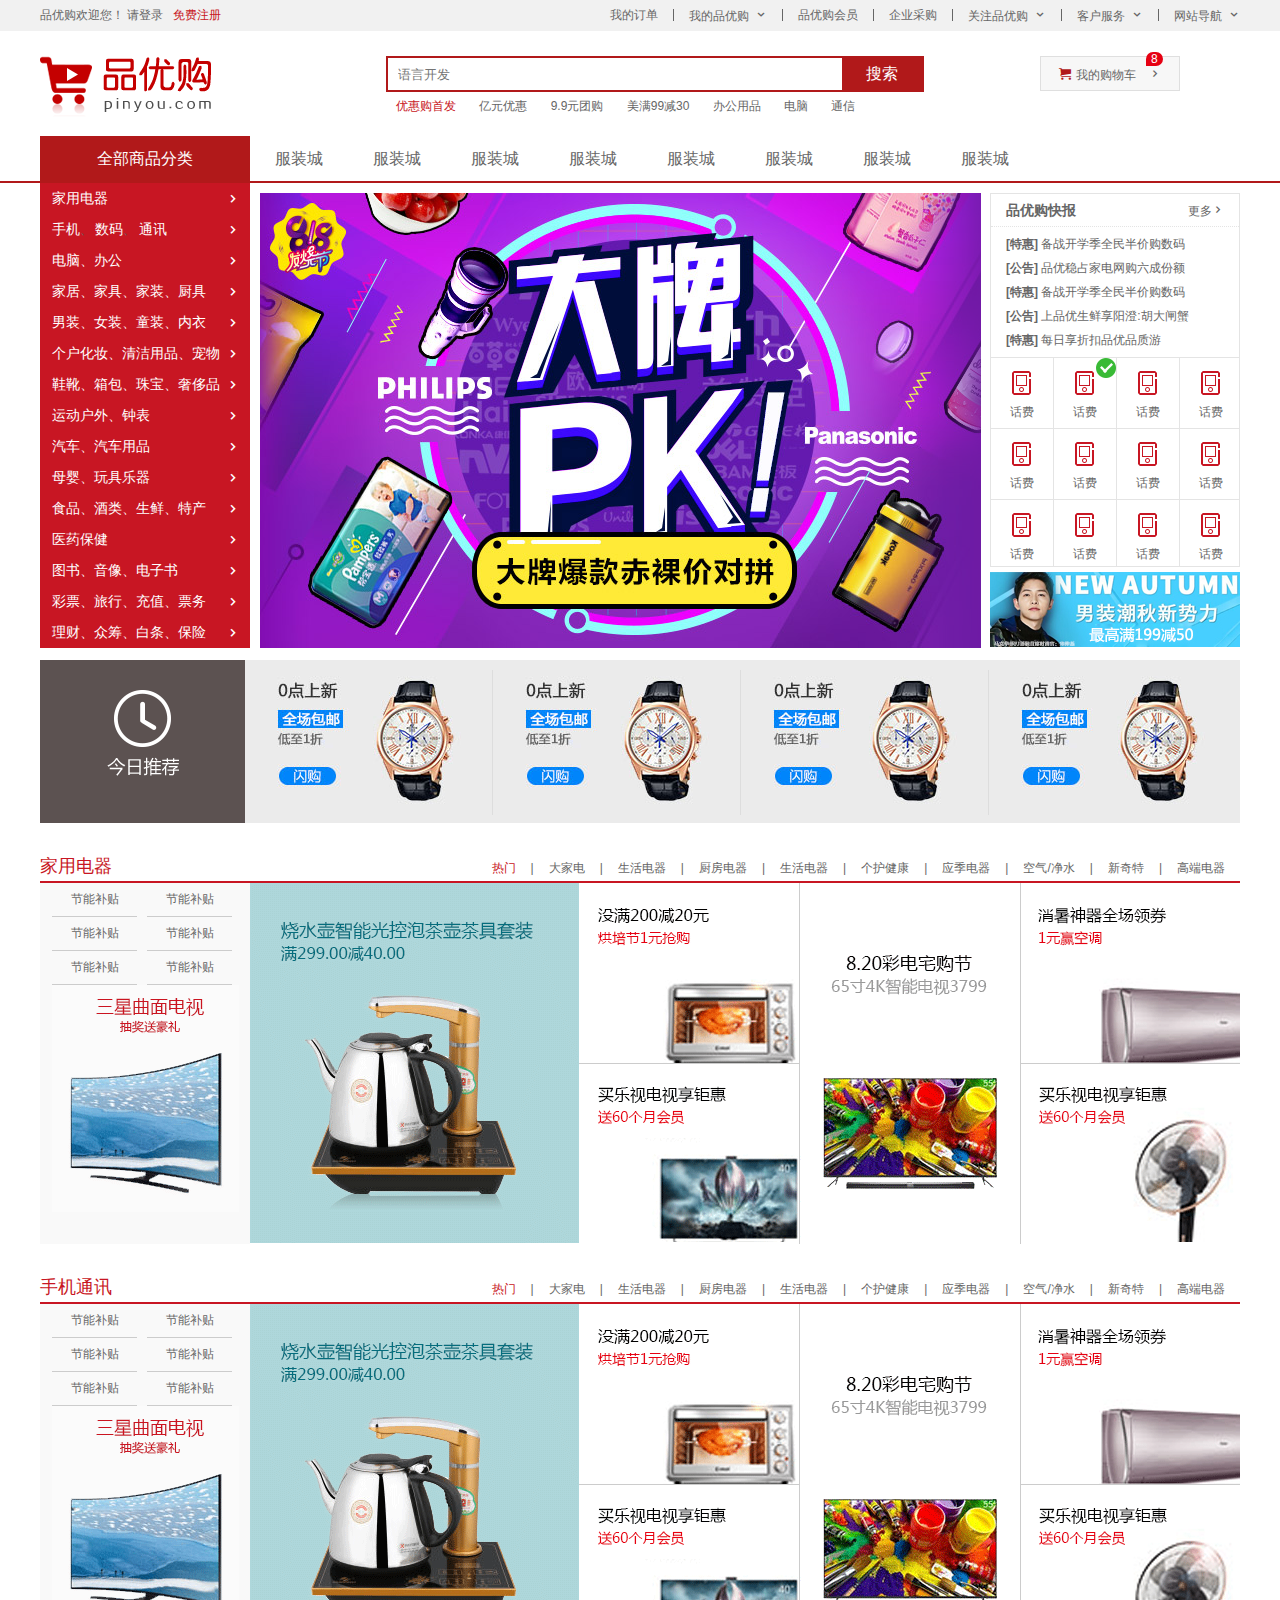
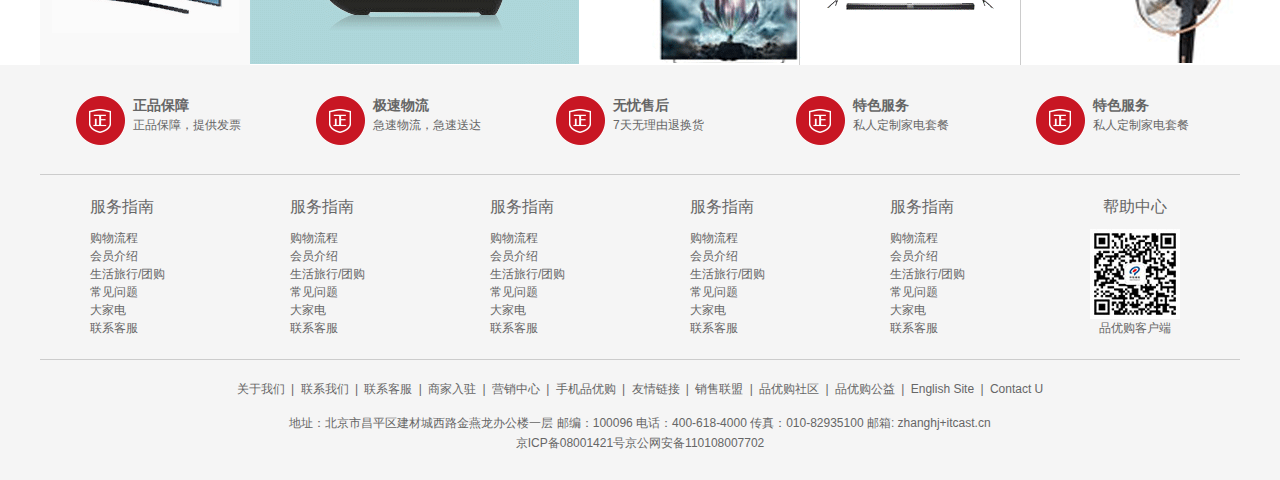
<file: shoping/index.html>
<!DOCTYPE html>
<html lang="en">

<head>
    <meta charset="UTF-8">
    <meta name="viewport" content="width=device-width, initial-scale=1.0">
    <title>品优购商城-综合网购首选-正品低价、品质保证、配送及时、轻松购物！</title>
    <!-- 网站说明 -->
    <meta name="description" content="品优购商城专业的综合网上购物商城,销售家电、
    数码通讯、电脑、家居百货、服装服饰、母婴、图书、食品等数万个品牌优质商品.便捷、诚信的服务，
    为您提供愉悦的网上购物体验!" />
    <!-- 关键字 -->
    <meta name="keywords" content="网上购物,网上商城,手机,笔记本,电脑,NP3,CD, vcD,Dv,相机,数码,配件,手表,存储卡,京东" />

    <link rel=" shortcut icon" href=" favicon.ico" />
    <link rel="stylesheet" href="css/base.css">
    <link rel="stylesheet" href="css/common.css">
    <link rel="stylesheet" href="css/index.css">

</head>

<body>
    <!-- 快捷导航 -->
    <section class="shortcut">
        <div class="w">
            <div class="fl">
                <ul>
                    <li>品优购欢迎您！&nbsp;</li>
                    <li><a href="#">请登录</a> &nbsp;
                        <a href="register.html" class="style_red">免费注册</a></li>
                </ul>
            </div>
            <div class="fr">
                <ul>
                    <li>我的订单</li>
                    <li></li>
                    <li class="arrow-icon">我的品优购</li>
                    <li></li>
                    <li>品优购会员</li>
                    <li></li>
                    <li>企业采购</li>
                    <li></li>
                    <li class="arrow-icon">关注品优购</li>
                    <li></li>
                    <li class="arrow-icon">客户服务</li>
                    <li></li>
                    <li class="arrow-icon">网站导航</li>
                </ul>
            </div>
        </div>
    </section>
    <!-- 头部 -->
    <header class="header w">
        <div class="logo">
            <h1><a href="../shoping/index.html" title="品优购商城">品优购商城</a></h1>
        </div>
        <div class="search">
            <input type="search" name="" id="" placeholder="语言开发">
            <button>搜索</button>
        </div>
        <div class="hotwords">
            <a href="#" class="style_red">优惠购首发</a>
            <a href="#">亿元优惠</a>
            <a href="#">9.9元团购</a>
            <a href="#">美满99减30 </a>
            <a href="#">办公用品</a>
            <a href="#">电脑</a>
            <a href="#">通信</a>
        </div>
        <div class="shopcar">我的购物车
            <i class="count">8</i>
        </div>
    </header>
    <!-- nav导航 -->
    <nav class="nav">
        <div class="w">
            <div class="dropdown">
                <div class="dt">全部商品分类</div>
                <div class="dd">
                    <ul>
                        <li><a href="#">家用电器</a></li>
                        <li><a href="list.html">手机</a>、
                            <a href="#">数码</a>、
                            <a href="#">通讯</a></li>
                        <li><a href="#">电脑、办公</a> </li>
                        <li><a href="#">家居、家具、家装、厨具</a> </li>
                        <li><a href="#">男装、女装、童装、内衣</a> </li>
                        <li><a href="#">个户化妆、清洁用品、宠物</a> </li>
                        <li><a href="#">鞋靴、箱包、珠宝、奢侈品</a> </li>
                        <li><a href="#">运动户外、钟表</a> </li>
                        <li><a href="#">汽车、汽车用品</a> </li>
                        <li><a href="#">母婴、玩具乐器</a> </li>
                        <li><a href="#">食品、酒类、生鲜、特产</a> </li>
                        <li><a href="#">医药保健</a> </li>
                        <li><a href="#">图书、音像、电子书</a> </li>
                        <li><a href="#">彩票、旅行、充值、票务</a> </li>
                        <li><a href="#">理财、众筹、白条、保险</a> </li>
                    </ul>
                </div>
            </div>
            <div class="navitems">
                <ul>
                    <li><a href="#">服装城</a></li>
                    <li><a href="#">服装城</a></li>
                    <li><a href="#">服装城</a></li>
                    <li><a href="#">服装城</a></li>
                    <li><a href="#">服装城</a></li>
                    <li><a href="#">服装城</a></li>
                    <li><a href="#">服装城</a></li>
                    <li><a href="#">服装城</a></li>
                </ul>
            </div>
        </div>
    </nav>
    <!-- 主体模块 -->
    <div class="w">
        <div class="main">
            <div class="focus">
                <ul>
                    <li>
                        <img src="upload/focus1.png" alt="">
                    </li>
                </ul>
            </div>

            <div class="newsflash">
                <div class="news">
                    <div class="news-hd">
                        <h5>品优购快报</h5>
                        <a href="#" class="more">更多</a>
                    </div>
                    <div class="news-bd">
                        <ul>
                            <li><a href="#"><strong>[特惠]</strong> 备战开学季全民半价购数码</a></li>
                            <li><a href="#"><strong>[公告]</strong> 品优稳占家电网购六成份额</a></li>
                            <li><a href="#"><strong>[特惠]</strong> 备战开学季全民半价购数码</a></li>
                            <li><a href="#"><strong>[公告]</strong> 上品优生鲜享阳澄:胡大闸蟹</a></li>
                            <li><a href="#"><strong>[特惠]</strong> 每日享折扣品优品质游</a></li>
                        </ul>
                    </div>
                </div>
                <div class="lifeservice">
                    <ul>
                        <li>
                            <i></i>
                            <p>话费</p>
                        </li>
                        <li>
                            <i></i>
                            <p>话费</p>
                            <img src="images/success.png" alt="">
                        </li>
                        <li>
                            <i></i>
                            <p>话费</p>
                        </li>
                        <li>
                            <i></i>
                            <p>话费</p>
                        </li>
                        <li>
                            <i></i>
                            <p>话费</p>
                        </li>
                        <li>
                            <i></i>
                            <p>话费</p>
                        </li>
                        <li>
                            <i></i>
                            <p>话费</p>
                        </li>
                        <li>
                            <i></i>
                            <p>话费</p>
                        </li>
                        <li>
                            <i></i>
                            <p>话费</p>
                        </li>
                        <li>
                            <i></i>
                            <p>话费</p>
                        </li>
                        <li>
                            <i></i>
                            <p>话费</p>
                        </li>
                        <li>
                            <i></i>
                            <p>话费</p>
                        </li>
                    </ul>
                </div>
                <div class="bargain"><img src="upload/bargain.png" alt=""></div>
            </div>

        </div>
    </div>
    <!-- 推荐模块 -->
    <div class="w recom">
        <div class="recom-hd">
            <img src="images/recom.png" alt="">
        </div>
        <div class="recom-bd">
            <ul>
                <li><img src="upload/recom_03.jpg" alt=""></li>
                <li><img src="upload/recom_03.jpg" alt=""></li>
                <li><img src="upload/recom_03.jpg" alt=""></li>
                <li><img src="upload/recom_03.jpg" alt=""></li>
            </ul>
        </div>
    </div>
    <!-- 猜你喜欢 -->


    <!-- 楼层区 -->
    <div class="floor">
        <!-- 家用电器层 -->
        <div class="w jaidian">
            <div class="box_hd">
                <h3>家用电器</h3>
                <div class="tab_list">
                    <ul>
                        <li><a href="#" class="style_red">热门</a>|</li>
                        <li><a href="#">大家电</a>|</li>
                        <li><a href="#">生活电器</a>|</li>
                        <li><a href="#">厨房电器</a>|</li>
                        <li><a href="#">生活电器</a>|</li>
                        <li><a href="#">个护健康</a>|</li>
                        <li><a href="#">应季电器</a>|</li>
                        <li><a href="#">空气/净水</a>|</li>
                        <li><a href="#">新奇特</a>|</li>
                        <li><a href="#">高端电器</a></li>
                    </ul>
                </div>
            </div>
            <div class="box_bd">
                <div class="tab_content">
                    <div class="tab_list_item">
                        <div class="col_210">
                            <ul>
                                <li><a href="#">节能补贴</a></li>
                                <li><a href="#">节能补贴</a></li>
                                <li><a href="#">节能补贴</a></li>
                                <li><a href="#">节能补贴</a></li>
                                <li><a href="#">节能补贴</a></li>
                                <li><a href="#">节能补贴</a></li>
                            </ul>
                            <a href="#"><img src="upload/floor-1-1.png" alt="">
                            </a>
                        </div>
                        <div class="col_329">
                            <a href="#"><img src="upload/floor-1-b01.png" alt="">
                            </a>
                        </div>
                        <div class="col_221">
                            <a href="#" class="bb"> <img src="upload/floor-1-2.png" alt=""></a>
                            <a href="#"> <img src="upload/floor-1-3.png" alt=""></a>
                        </div>
                        <div class="col_221">
                            <a href="#"> <img src="upload/floor-1-4.png" alt=""></a>
                        </div>
                        <div class="col_219">
                            <a href="#" class="bb"> <img src="upload/floor-1-5.png" alt=""></a>
                            <a href="#"> <img src="upload/floor-1-6.png" alt=""></a>
                        </div>
                    </div>
                </div>
            </div>
        </div>
        <!-- 手机层 -->
        <div class="w shouji">
            <div class="box_hd">
                <h3>手机通讯</h3>
                <div class="tab_list">
                    <ul>
                        <li><a href="#" class="style_red">热门</a>|</li>
                        <li><a href="#">大家电</a>|</li>
                        <li><a href="#">生活电器</a>|</li>
                        <li><a href="#">厨房电器</a>|</li>
                        <li><a href="#">生活电器</a>|</li>
                        <li><a href="#">个护健康</a>|</li>
                        <li><a href="#">应季电器</a>|</li>
                        <li><a href="#">空气/净水</a>|</li>
                        <li><a href="#">新奇特</a>|</li>
                        <li><a href="#">高端电器</a></li>
                    </ul>
                </div>
            </div>
            <div class="box_bd">
                <div class="tab_content">
                    <div class="tab_list_item">
                        <div class="col_210">
                            <ul>
                                <li><a href="#">节能补贴</a></li>
                                <li><a href="#">节能补贴</a></li>
                                <li><a href="#">节能补贴</a></li>
                                <li><a href="#">节能补贴</a></li>
                                <li><a href="#">节能补贴</a></li>
                                <li><a href="#">节能补贴</a></li>
                            </ul>
                            <a href="#"><img src="upload/floor-1-1.png" alt="">
                            </a>
                        </div>
                        <div class="col_329">
                            <a href="#"><img src="upload/floor-1-b01.png" alt="">
                            </a>
                        </div>
                        <div class="col_221">
                            <a href="#" class="bb"> <img src="upload/floor-1-2.png" alt=""></a>
                            <a href="#"> <img src="upload/floor-1-3.png" alt=""></a>
                        </div>
                        <div class="col_221">
                            <a href="#"> <img src="upload/floor-1-4.png" alt=""></a>
                        </div>
                        <div class="col_219">
                            <a href="#" class="bb"> <img src="upload/floor-1-5.png" alt=""></a>
                            <a href="#"> <img src="upload/floor-1-6.png" alt=""></a>
                        </div>
                    </div>
                </div>
            </div>
        </div>

    </div>

    <!-- 底部模块 -->
    <footer class="footer">
        <div class="w">
            <div class="mod_service">
                <ul>
                    <li>
                        <h5></h5>
                        <div class="service_text">
                            <h4>正品保障</h4>
                            <p>正品保障，提供发票</p>
                        </div>
                    </li>
                    <li>
                        <h5></h5>
                        <div class="service_text">
                            <h4>极速物流</h4>
                            <p>急速物流，急速送达</p>
                        </div>
                    </li>
                    <li>
                        <h5></h5>
                        <div class="service_text">
                            <h4>无忧售后</h4>
                            <p>7天无理由退换货</p>
                        </div>
                    </li>
                    <li>
                        <h5></h5>
                        <div class="service_text">
                            <h4>特色服务</h4>
                            <p>私人定制家电套餐</p>
                        </div>
                    </li>
                    <li>
                        <h5></h5>
                        <div class="service_text">
                            <h4>特色服务</h4>
                            <p>私人定制家电套餐</p>
                        </div>
                    </li>
                </ul>
            </div>
            <div class="mod_help">
                <dl>
                    <dt>服务指南</dt>
                    <dd><a href="#">购物流程</a></dd>
                    <dd><a href="#">会员介绍</a></dd>
                    <dd><a href="#">生活旅行/团购</a></dd>
                    <dd><a href="#">常见问题</a></dd>
                    <dd><a href="#">大家电</a></dd>
                    <dd><a href="#">联系客服</a></dd>
                </dl>
                <dl>
                    <dt>服务指南</dt>
                    <dd><a href="#">购物流程</a></dd>
                    <dd><a href="#">会员介绍</a></dd>
                    <dd><a href="#">生活旅行/团购</a></dd>
                    <dd><a href="#">常见问题</a></dd>
                    <dd><a href="#">大家电</a></dd>
                    <dd><a href="#">联系客服</a></dd>
                </dl>
                <dl>
                    <dt>服务指南</dt>
                    <dd><a href="#">购物流程</a></dd>
                    <dd><a href="#">会员介绍</a></dd>
                    <dd><a href="#">生活旅行/团购</a></dd>
                    <dd><a href="#">常见问题</a></dd>
                    <dd><a href="#">大家电</a></dd>
                    <dd><a href="#">联系客服</a></dd>
                </dl>
                <dl>
                    <dt>服务指南</dt>
                    <dd><a href="#">购物流程</a></dd>
                    <dd><a href="#">会员介绍</a></dd>
                    <dd><a href="#">生活旅行/团购</a></dd>
                    <dd><a href="#">常见问题</a></dd>
                    <dd><a href="#">大家电</a></dd>
                    <dd><a href="#">联系客服</a></dd>
                </dl>
                <dl>
                    <dt>服务指南</dt>
                    <dd><a href="#">购物流程</a></dd>
                    <dd><a href="#">会员介绍</a></dd>
                    <dd><a href="#">生活旅行/团购</a></dd>
                    <dd><a href="#">常见问题</a></dd>
                    <dd><a href="#">大家电</a></dd>
                    <dd><a href="#">联系客服</a></dd>
                </dl>
                <dl>
                    <dt>帮助中心</dt>
                    <dd>
                        <img src="images/wx_cz.jpg" alt="">品优购客户端
                    </dd>
                </dl>
            </div>
            <div class="mod_copyright">
                <div class="links">
                    <a href="#">关于我们</a> |
                    <a href="#">联系我们</a> |
                    <a href="#">联系客服</a> |
                    <a href="#">商家入驻</a> |
                    <a href="#">营销中心</a> |
                    <a href="#">手机品优购</a> |
                    <a href="#">友情链接</a> |
                    <a href="#">销售联盟</a> |
                    <a href="a">品优购社区</a> |
                    <a href="#">品优购公益</a> |
                    <a href="#">English Site</a> |
                    <a href="#">Contact U</a>
                </div>
                <div class="copyright">
                    地址：北京市昌平区建材城西路金燕龙办公楼一层 邮编：100096 电话：400-618-4000 传真：010-82935100 邮箱: zhanghj+itcast.cn<br />
                    京ICP备08001421号京公网安备110108007702
                </div>
            </div>
        </div>
    </footer>
</body>

</html>
</file>
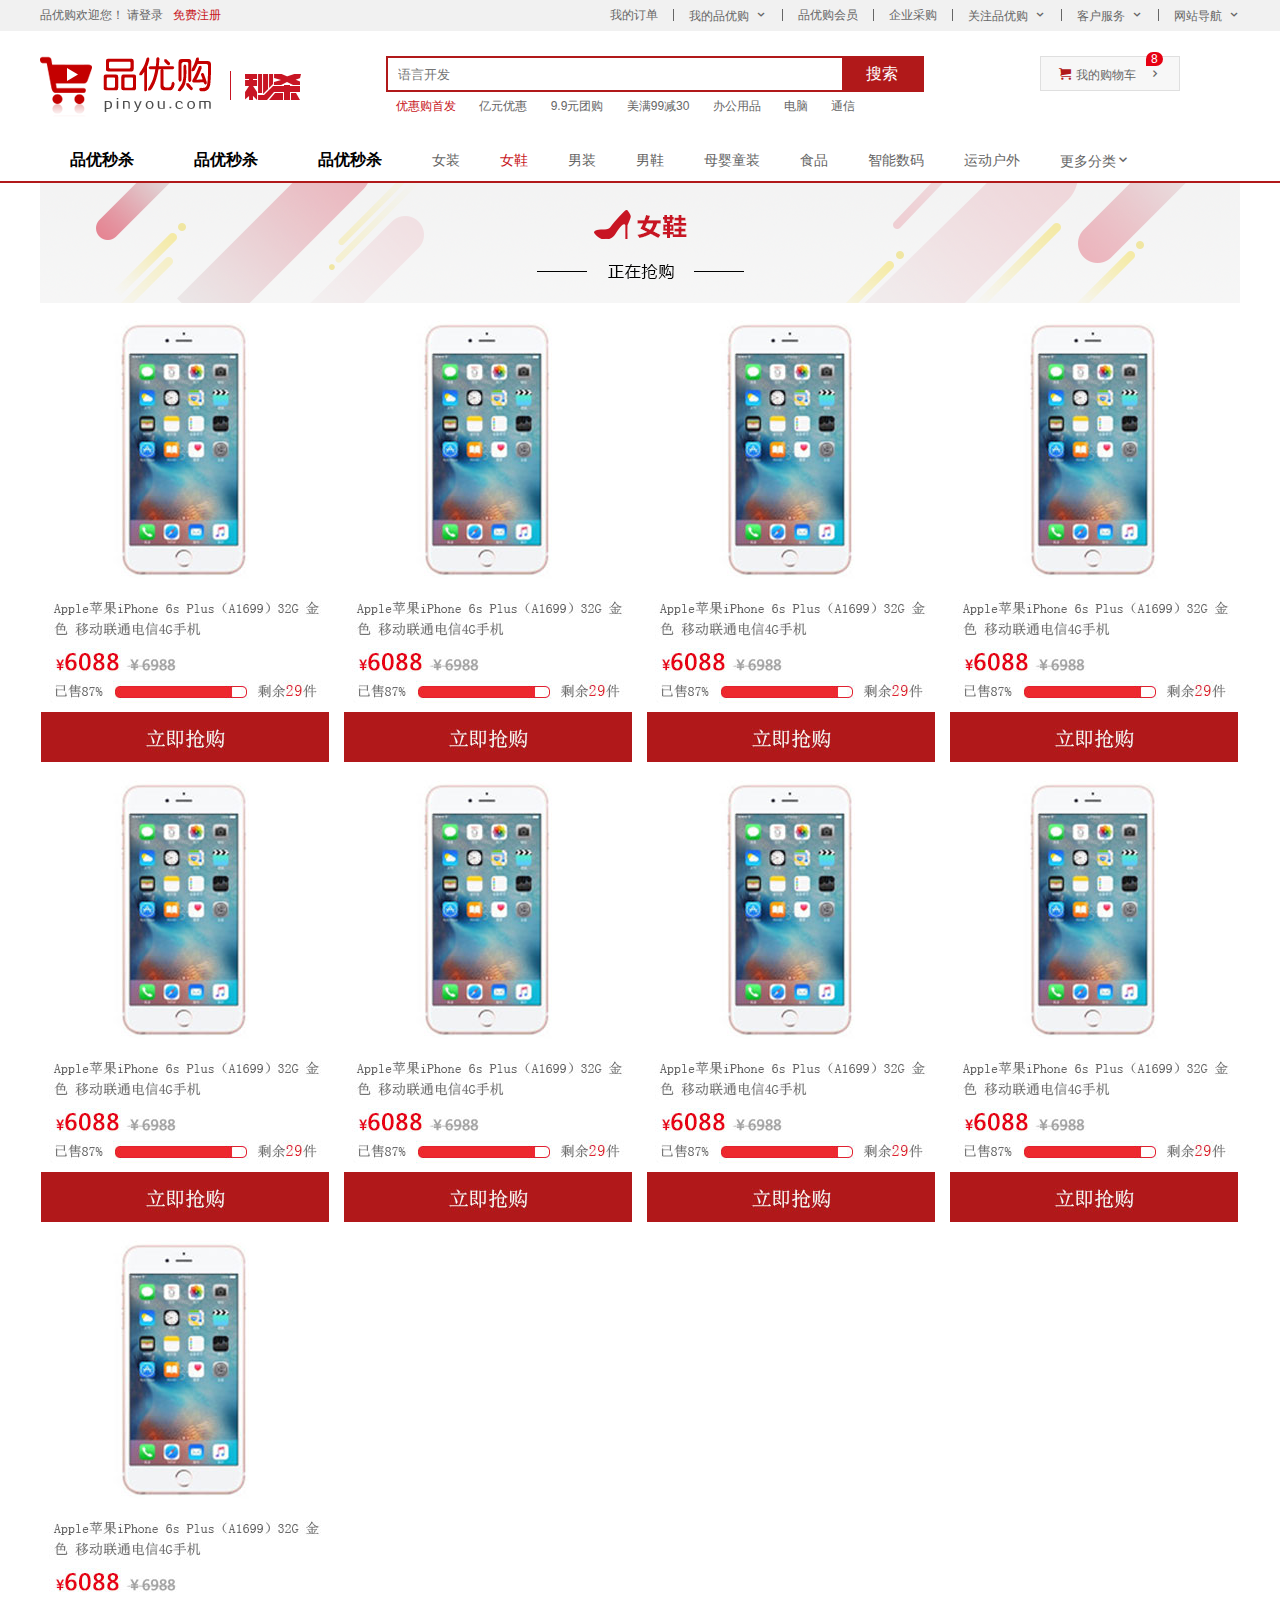
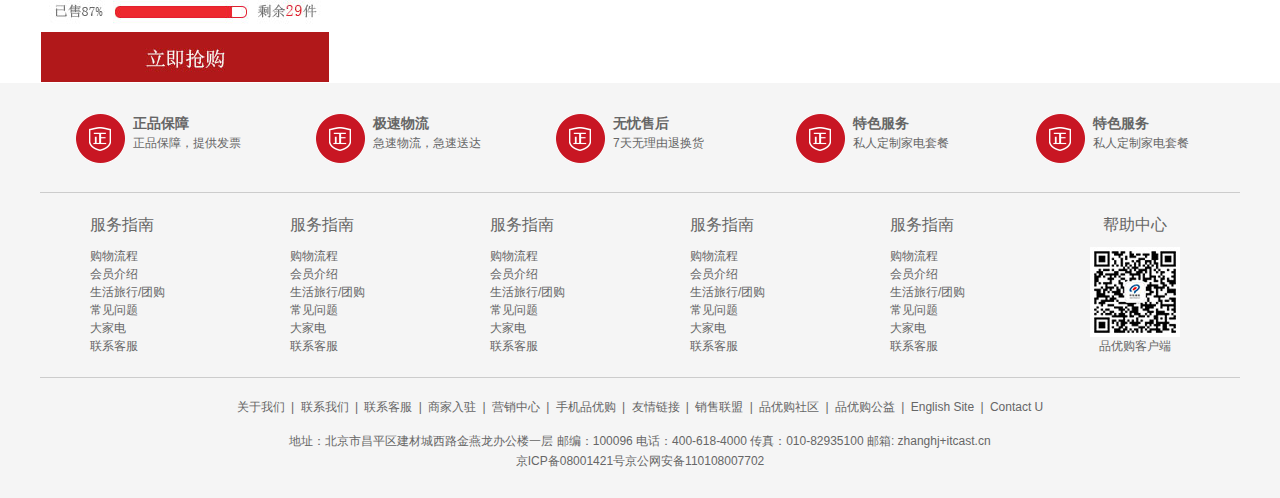
<file: shoping/list.html>
<!DOCTYPE html>
<html lang="en">

<head>
    <meta charset="UTF-8">
    <meta name="viewport" content="width=device-width, initial-scale=1.0">
    <title>列表页-综合网购首选-正品低价、品质保证、配送及时、轻松购物！</title>
    <!-- 网站说明 -->
    <meta name="description" content="品优购商城专业的综合网上购物商城,销售家电、
    数码通讯、电脑、家居百货、服装服饰、母婴、图书、食品等数万个品牌优质商品.便捷、诚信的服务，
    为您提供愉悦的网上购物体验!" />
    <!-- 关键字 -->
    <meta name="keywords" content="网上购物,网上商城,手机,笔记本,电脑,NP3,CD, vcD,Dv,相机,数码,配件,手表,存储卡,京东" />

    <link rel=" shortcut icon" href=" favicon.ico" />
    <link rel="stylesheet" href="css/base.css">
    <link rel="stylesheet" href="css/common.css">
    <link rel="stylesheet" href="css/list.css">
</head>

<body>
    <!-- 快捷导航 -->
    <section class="shortcut">
        <div class="w">
            <div class="fl">
                <ul>
                    <li>品优购欢迎您！&nbsp;</li>
                    <li><a href="#">请登录</a> &nbsp;
                        <a href="#" class="style_red">免费注册</a></li>
                </ul>
            </div>
            <div class="fr">
                <ul>
                    <li>我的订单</li>
                    <li></li>
                    <li class="arrow-icon">我的品优购</li>
                    <li></li>
                    <li>品优购会员</li>
                    <li></li>
                    <li>企业采购</li>
                    <li></li>
                    <li class="arrow-icon">关注品优购</li>
                    <li></li>
                    <li class="arrow-icon">客户服务</li>
                    <li></li>
                    <li class="arrow-icon">网站导航</li>
                </ul>
            </div>
        </div>
    </section>
    <!-- 头部 -->
    <header class="header w">
        <div class="logo">
            <h1><a href="../shoping/index.html" title="品优购商城">品优购商城</a></h1>
        </div>
        <div class="sk"><img src="images/sk.png" alt=""></div>
        <div class="search">
            <input type="search" name="" id="" placeholder="语言开发">
            <button>搜索</button>
        </div>
        <div class="hotwords">
            <a href="#" class="style_red">优惠购首发</a>
            <a href="#">亿元优惠</a>
            <a href="#">9.9元团购</a>
            <a href="#">美满99减30 </a>
            <a href="#">办公用品</a>
            <a href="#">电脑</a>
            <a href="#">通信</a>
        </div>
        <div class="shopcar">我的购物车
            <i class="count">8</i>
        </div>
    </header>
    <!-- nav导航 -->
    <nav class="nav">
        <div class="w">
            <div class="sk_list">
                <ul>
                    <li><a href="#">品优秒杀</a></li>
                    <li><a href="#">品优秒杀</a></li>
                    <li><a href="#">品优秒杀</a></li>
                </ul>
            </div>
            <div class="sk_con">
                <ul>
                    <li><a href="#">女装</a></li>
                    <li><a href="#" class="style_red">女鞋</a></li>
                    <li><a href="#">男装</a></li>
                    <li><a href="#">男鞋</a></li>
                    <li><a href="#">母婴童装</a></li>
                    <li><a href="#">食品</a></li>
                    <li><a href="#">智能数码</a></li>
                    <li><a href="#">运动户外</a></li>
                    <li><a href="#">更多分类</a></li>
                </ul>
            </div>
        </div>
    </nav>
    <div class=" w sk_container">
        <div class="sk_jd">
            <img src="upload/bg_03.png" alt="">
        </div>
        <div class="sk_bd">
            <ul class="clearfix">
                <li><img src="upload/list.jpg" alt=""></li>
                <li><img src="upload/list.jpg" alt=""></li>
                <li><img src="upload/list.jpg" alt=""></li>
                <li><img src="upload/list.jpg" alt=""></li>
                <li><img src="upload/list.jpg" alt=""></li>
                <li><img src="upload/list.jpg" alt=""></li>
                <li><img src="upload/list.jpg" alt=""></li>
                <li><img src="upload/list.jpg" alt=""></li>
                <li><img src="upload/list.jpg" alt=""></li>

            </ul>
        </div>
    </div>

    <!-- 底部模块 -->
    <footer class="footer">
        <div class="w">
            <div class="mod_service">
                <ul>
                    <li>
                        <h5></h5>
                        <div class="service_text">
                            <h4>正品保障</h4>
                            <p>正品保障，提供发票</p>
                        </div>
                    </li>
                    <li>
                        <h5></h5>
                        <div class="service_text">
                            <h4>极速物流</h4>
                            <p>急速物流，急速送达</p>
                        </div>
                    </li>
                    <li>
                        <h5></h5>
                        <div class="service_text">
                            <h4>无忧售后</h4>
                            <p>7天无理由退换货</p>
                        </div>
                    </li>
                    <li>
                        <h5></h5>
                        <div class="service_text">
                            <h4>特色服务</h4>
                            <p>私人定制家电套餐</p>
                        </div>
                    </li>
                    <li>
                        <h5></h5>
                        <div class="service_text">
                            <h4>特色服务</h4>
                            <p>私人定制家电套餐</p>
                        </div>
                    </li>
                </ul>
            </div>
            <div class="mod_help">
                <dl>
                    <dt>服务指南</dt>
                    <dd><a href="#">购物流程</a></dd>
                    <dd><a href="#">会员介绍</a></dd>
                    <dd><a href="#">生活旅行/团购</a></dd>
                    <dd><a href="#">常见问题</a></dd>
                    <dd><a href="#">大家电</a></dd>
                    <dd><a href="#">联系客服</a></dd>
                </dl>
                <dl>
                    <dt>服务指南</dt>
                    <dd><a href="#">购物流程</a></dd>
                    <dd><a href="#">会员介绍</a></dd>
                    <dd><a href="#">生活旅行/团购</a></dd>
                    <dd><a href="#">常见问题</a></dd>
                    <dd><a href="#">大家电</a></dd>
                    <dd><a href="#">联系客服</a></dd>
                </dl>
                <dl>
                    <dt>服务指南</dt>
                    <dd><a href="#">购物流程</a></dd>
                    <dd><a href="#">会员介绍</a></dd>
                    <dd><a href="#">生活旅行/团购</a></dd>
                    <dd><a href="#">常见问题</a></dd>
                    <dd><a href="#">大家电</a></dd>
                    <dd><a href="#">联系客服</a></dd>
                </dl>
                <dl>
                    <dt>服务指南</dt>
                    <dd><a href="#">购物流程</a></dd>
                    <dd><a href="#">会员介绍</a></dd>
                    <dd><a href="#">生活旅行/团购</a></dd>
                    <dd><a href="#">常见问题</a></dd>
                    <dd><a href="#">大家电</a></dd>
                    <dd><a href="#">联系客服</a></dd>
                </dl>
                <dl>
                    <dt>服务指南</dt>
                    <dd><a href="#">购物流程</a></dd>
                    <dd><a href="#">会员介绍</a></dd>
                    <dd><a href="#">生活旅行/团购</a></dd>
                    <dd><a href="#">常见问题</a></dd>
                    <dd><a href="#">大家电</a></dd>
                    <dd><a href="#">联系客服</a></dd>
                </dl>
                <dl>
                    <dt>帮助中心</dt>
                    <dd>
                        <img src="images/wx_cz.jpg" alt="">品优购客户端
                    </dd>
                </dl>
            </div>
            <div class="mod_copyright">
                <div class="links">
                    <a href="#">关于我们</a> |
                    <a href="#">联系我们</a> |
                    <a href="#">联系客服</a> |
                    <a href="#">商家入驻</a> |
                    <a href="#">营销中心</a> |
                    <a href="#">手机品优购</a> |
                    <a href="#">友情链接</a> |
                    <a href="#">销售联盟</a> |
                    <a href="a">品优购社区</a> |
                    <a href="#">品优购公益</a> |
                    <a href="#">English Site</a> |
                    <a href="#">Contact U</a>
                </div>
                <div class="copyright">
                    地址：北京市昌平区建材城西路金燕龙办公楼一层 邮编：100096 电话：400-618-4000 传真：010-82935100 邮箱: zhanghj+itcast.cn<br />
                    京ICP备08001421号京公网安备110108007702
                </div>
            </div>
        </div>
    </footer>
</body>

</html>
</file>
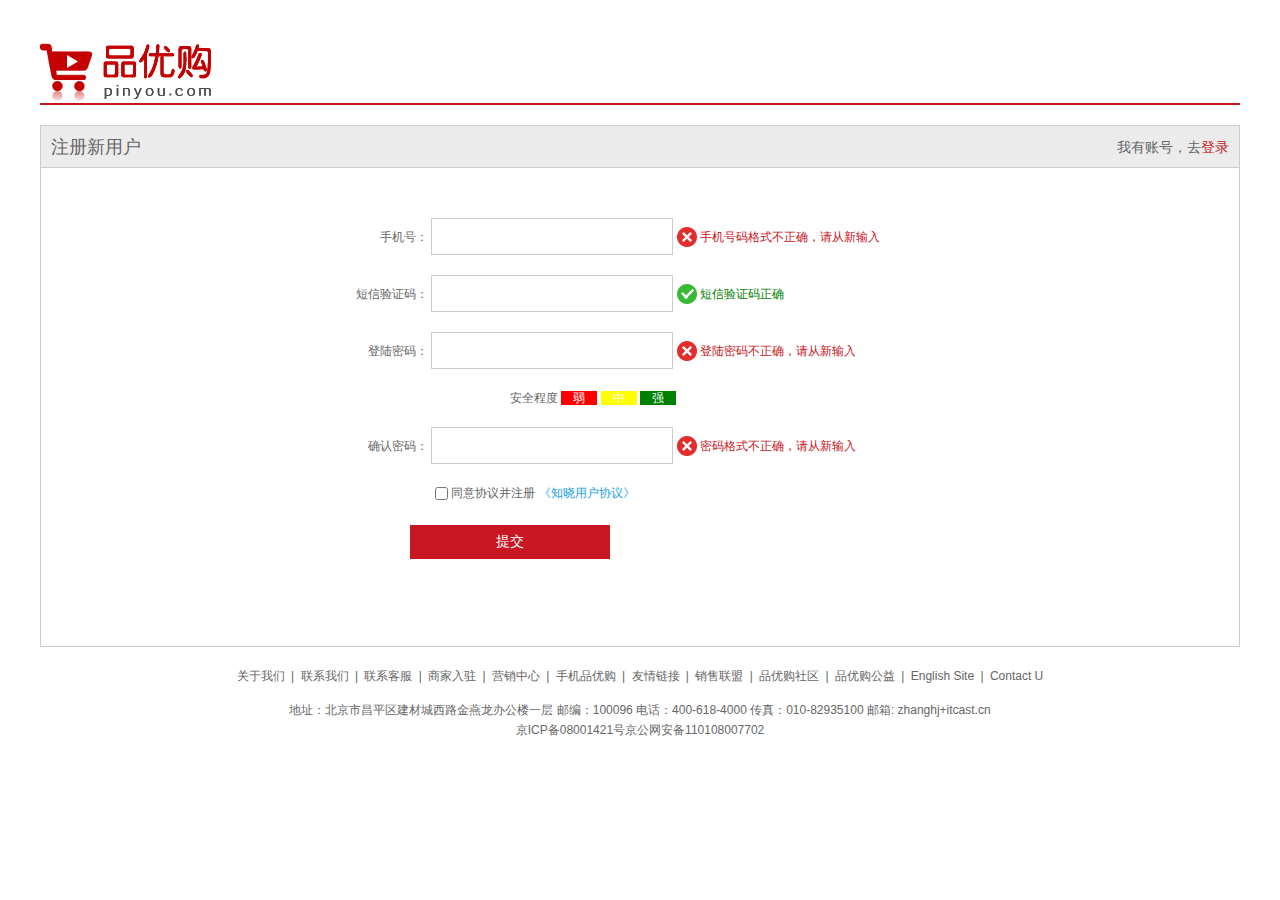
<file: shoping/register.html>
<!DOCTYPE html>
<html lang="en">

<head>
    <meta charset="UTF-8">
    <meta name="viewport" content="width=device-width, initial-scale=1.0">
    <title>注册页</title>
    <!-- 网站说明 -->
    <meta name="description" content="品优购商城专业的综合网上购物商城,销售家电、
    数码通讯、电脑、家居百货、服装服饰、母婴、图书、食品等数万个品牌优质商品.便捷、诚信的服务，
    为您提供愉悦的网上购物体验!" />
    <!-- 关键字 -->
    <meta name="keywords" content="网上购物,网上商城,手机,笔记本,电脑,NP3,CD, vcD,Dv,相机,数码,配件,手表,存储卡,京东" />

    <link rel=" shortcut icon" href=" favicon.ico" />
    <link rel="stylesheet" href="css/base.css">
    <link rel="stylesheet" href="css/common.css">
    <link rel="stylesheet" href="css/register.css">
</head>

<body>
    <div class="w">
        <header class="header">
            <div class="logo">
                <a href="index.html"><img src="images/logo.png" alt=""></a>
            </div>
        </header>
        <div class="reglsterarea">
            <h3>注册新用户
                <div class="login">
                    我有账号，去<a href="#" class="style_red">登录</a>
                </div>
            </h3>
            <div class="reg_from">
                <form action="">
                    <ul>
                        <li> <label for="">手机号：</label> <input type="text" class="inp">
                            <span class="error">
                                <i class="srror_icon"></i>
                                手机号码格式不正确，请从新输入</span></li>
                        <li> <label for="">短信验证码：</label> <input type="text" class="inp">
                            <span class=" success">
                                <i class="success_icon"></i>
                                短信验证码正确</span></li>
                        <li> <label for="">登陆密码：</label> <input type="text" class="inp">
                            <span class=" error">
                                <i class="srror_icon"></i>
                                登陆密码不正确，请从新输入</span></li>
                        <li class="safe">安全程度 <em class="ruo">弱</em> <em class="zhong">中</em> <em class="qiang">强</em>
                        </li>
                        <li> <label for="">确认密码：</label> <input type="text" class="inp">
                            <span class=" error">
                                <i class="srror_icon"></i>
                                密码格式不正确，请从新输入</span></li>
                        <li class="agree"><input type="checkbox"> 同意协议并注册 <a href="#">《知晓用户协议》</a></li>
                        <li>
                            <input class="btn" type="submit" value="提交">
                        </li>
                    </ul>
                </form>
            </div>
        </div>
    </div>
    <!-- 底部 -->
    <div class="mod_copyright">
        <div class="links">
            <a href="#">关于我们</a> |
            <a href="#">联系我们</a> |
            <a href="#">联系客服</a> |
            <a href="#">商家入驻</a> |
            <a href="#">营销中心</a> |
            <a href="#">手机品优购</a> |
            <a href="#">友情链接</a> |
            <a href="#">销售联盟</a> |
            <a href="a">品优购社区</a> |
            <a href="#">品优购公益</a> |
            <a href="#">English Site</a> |
            <a href="#">Contact U</a>
        </div>
        <div class="copyright">
            地址：北京市昌平区建材城西路金燕龙办公楼一层 邮编：100096 电话：400-618-4000 传真：010-82935100 邮箱: zhanghj+itcast.cn<br />
            京ICP备08001421号京公网安备110108007702
        </div>
    </div>
</body>

</html>
</file>
<file: shoping/css/base.css>
/* 把我们所有标签的内外边距清零 */
* {
    margin: 0;
    padding: 0;
    /* css3盒子模型 */
    box-sizing: border-box;
}

/* em 和 i 斜体的文字不倾斜 */
em,
i {
    font-style: normal
}

/* 去掉li 的小圆点 */
li {
    list-style: none
}

img {
    /* border 0 照顾低版本浏览器 如果 图片外面包含了链接会有边框的问题 */
    border: 0;
    /* 取消图片底侧有空白缝隙的问题 */
    vertical-align: middle
}

button {
    /* 当我们鼠标经过button 按钮的时候，鼠标变成小手 */
    cursor: pointer
}

a {
    color: #666;
    text-decoration: none
}

a:hover {
    color: #c81623
}

button,
input {
    /* "\5B8B\4F53" 就是宋体的意思 这样浏览器兼容性比较好 */
    font-family: Microsoft YaHei, Heiti SC, tahoma, arial, Hiragino Sans GB, "\5B8B\4F53", sans-serif;
    /* 默认有灰色边框我们需要手动去掉 */
    border: 0;
    outline: none;
}

body {
    /* CSS3 抗锯齿形 让文字显示的更加清晰 */
    -webkit-font-smoothing: antialiased;
    background-color: #fff;
    font: 12px/1.5 Microsoft YaHei, Heiti SC, tahoma, arial, Hiragino Sans GB, "\5B8B\4F53", sans-serif;
    color: #666
}

.hide,
.none {
    display: none
}

/* 清除浮动 */
.clearfix:after {
    visibility: hidden;
    clear: both;
    display: block;
    content: ".";
    height: 0
}

.clearfix {
    *zoom: 1
}
</file>
<file: shoping/css/common.css>
@font-face {
    font-family: 'icomoon';
    src: url('../fonts/icomoon.eot?tomleg');
    src: url('../fonts/icomoon.eot?tomleg#iefix') format('embedded-opentype'),
        url('../fonts/icomoon.ttf?tomleg') format('truetype'),
        url('../fonts/icomoon.woff?tomleg') format('woff'),
        url('../fonts/icomoon.svg?tomleg#icomoon') format('svg');
    font-weight: normal;
    font-style: normal;
    font-display: block;
}

.w {
    width: 1200px;
    margin: 0 auto;
}

.fl {
    float: left;
}

.fr {
    float: right;
}

.style_red {
    color: #c81623;
}



/* 快捷导航 */
.shortcut {
    height: 31px;
    line-height: 31px;
    background-color: #f1f1f1;
}

.shortcut ul li {
    float: left;
}

.shortcut .fr ul li:nth-child(even) {
    width: 1px;
    height: 12px;
    margin: 9px 15px;
    background-color: #666;
}

.arrow-icon::after {
    content: '\e91e';
    font-family: "icomoon";
    margin-left: 6px;
}

/* 头部部分 */
.header {
    position: relative;
    height: 105px;

}

.logo {
    position: absolute;
    top: 25px;
    width: 171px;
    height: 61px;

}

.logo a {
    display: block;
    width: 171px;
    height: 61px;
    background: url(../images/logo.png) no-repeat;
    font-size: 0;
}

.search {
    position: absolute;
    left: 346px;
    top: 25px;
    width: 538px;
    height: 36px;
    border: 2px solid #b1191a;

}

.search input {
    float: left;
    width: 454px;
    height: 32px;
    padding-left: 10px;

}

.search button {
    float: left;
    width: 80px;
    height: 32px;
    background-color: #b1191a;
    color: #fff;
    font-size: 16px;

}

.hotwords {
    position: absolute;
    top: 66px;
    left: 346px;
}

.hotwords a {
    margin: 0 10px;
}

.shopcar {
    position: absolute;
    right: 60px;
    top: 25px;
    width: 140px;
    height: 35px;
    line-height: 35px;
    text-align: center;
    border: 1px solid #dfdfdf;
    background-color: #f7f7f7;
}

.shopcar::before {
    content: '\e93a';
    font-family: "icomoon";
    margin-right: 5px;
    color: #b1191a;
}

.shopcar::after {
    content: '\e920';
    font-family: "icomoon";
    margin-left: 10px;
}

.count {
    position: absolute;
    top: -5px;
    left: 105px;
    line-height: 14px;
    height: 14px;
    color: #fff;
    background-color: #e60012;
    padding: 0 5px;
    border-radius: 7px 7px 7px 0;
}

.nav {
    height: 47px;
    border-bottom: 2px solid #b1191a;
}

.nav .dropdown {
    float: left;
    width: 210px;
    height: 45px;
    background-color: #b1191a;
}

.nav .navitems {
    float: left;
}

.dropdown .dt {
    width: 100%;
    height: 100%;
    color: #fff;
    text-align: center;
    line-height: 45px;
    font-size: 16px;
}

.dropdown .dd {
    /* display: none; */
    width: 210px;
    height: 465px;
    background-color: #c81623;
    margin-top: 2px;


}

.dropdown .dd ul li {
    position: relative;
    height: 31px;
    line-height: 31px;
    margin-left: 2px;
    padding-left: 10px;

}

.dropdown .dd ul li a {
    font-size: 14px;
    color: #fff;
    /* margin-left: 2px; */
}

.dropdown .dd ul li:hover {
    background-color: #fff;

}

.dropdown .dd ul li:hover a {
    color: #c81623;
}

.dropdown .dd ul li::after {
    position: absolute;
    top: 1px;
    right: 10px;
    content: '\e920';
    font-family: "icomoon";
    color: #fff;
    font-size: 14px;
}

.navitems ul li {
    float: left;

}

.navitems ul li a {
    height: 45px;
    line-height: 45px;
    font-size: 16px;
    padding: 0 25px;
}

/* 底部模块 */
.footer {
    height: 415px;
    background-color: #f5f5f5;
    padding-top: 30px;

}

.mod_service {
    height: 80px;
    border-bottom: 1px solid #ccc;
}

.mod_service ul li {
    float: left;
    width: 240px;
    height: 50px;
    padding-left: 35px;

}

.mod_service ul li h5 {
    float: left;
    height: 50px;
    width: 50px;
    margin-right: 8px;
    background: url(../images/icons.png) no-repeat -252px -2px;

}

.mod_service ul li .service_text h4 {
    font-size: 14px;
}

.service_text p {
    font: 12px;
}

.mod_help {
    height: 185px;
    padding-top: 20px;
    padding-left: 50px;
    border-bottom: 1px solid #ccc;
}

.mod_help dl {
    width: 200px;
    float: left;

}

.mod_help dl:last-child {
    width: 90px;
    text-align: center;
}

.mod_help dl dt {
    font-size: 16px;
    margin-bottom: 10px;

}

.mod_copyright {
    text-align: center;
    padding-top: 20px;

}

.links {
    margin-bottom: 15px;
}

.links a {
    margin: 0 3px;
}

.copyright {
    line-height: 20px;
}
</file>
<file: shoping/css/index.css>
.main {
    width: 980px;
    height: 455px;
    margin-top: 10px;
    margin-left: 220px;
}

.focus {
    float: left;
    width: 721px;
    height: 455px;
    background-color: beige;
}

.newsflash {
    float: right;
    width: 250px;
    height: 455px;

}

.news {
    height: 165px;
    border: 1px solid #e4e4e4;

}



.news-hd {
    height: 33px;
    line-height: 33px;
    padding: 0 15px;
    border-bottom: 1px dotted #e4e4e4;
}

.news-hd h5 {
    float: left;
    font-size: 14px;
}

.news-hd .more {
    float: right;
}

.news-hd .more::after {
    content: '\e920';
    font-family: "icomoon";
}

.news-bd {
    padding: 5px 15px 0;
}

.news-bd ul li {
    height: 24px;
    line-height: 24px;
    overflow: hidden;
    white-space: nowrap;
    text-overflow: ellipsis;

}

.lifeservice {
    overflow: hidden;
    height: 209px;
    border: 1px solid #e4e4e4;
    border-top: 0;
}

.lifeservice ul {
    width: 252px;
}

.lifeservice ul li {
    position: relative;
    float: left;
    width: 63px;
    height: 71px;
    border-right: 1px solid #e4e4e4;
    border-bottom: 1px solid #e4e4e4;
    text-align: center;
}

.lifeservice ul li i {
    display: inline-block;
    width: 24px;
    height: 28px;
    margin-top: 12px;
    background: url(../images/icons.png) no-repeat -17px -15px;

}

.lifeservice ul li img {
    position: absolute;
    top: 0;
    right: 0;
}

.bargain {
    margin-top: 5px;
}

/* 推荐模块 */
.recom {
    height: 163px;
    background-color: #ebebeb;
    margin-top: 12px;
}

.recom-hd {
    float: left;
    height: 163px;
    width: 205px;
    background-color: #5C5251;
    text-align: center;
    padding-top: 30px;

}

.recom-bd {
    float: left;
}

.recom-bd ul li {
    position: relative;
    float: left;

}

.recom-bd ul li img {
    width: 248px;
    height: 163px;
}

.recom-bd ul li:nth-child(-n+3)::after {
    content: '';
    position: absolute;
    right: 0;
    top: 10px;
    width: 1px;
    height: 145px;
    background-color: #dddddd;
}

/* 楼层区 */
.box_hd {
    height: 30px;
    border-bottom: 2px solid #c81623;
}

.box_hd h3 {
    float: left;
    font-size: 18px;
    color: #c81623;
    font-weight: 400;
}

.tab_list {
    float: right;
    line-height: 30px;
}

.tab_list ul li {
    float: left;

}

.tab_list ul li a {
    margin: 0 15px;
}

.floor .w {
    margin-top: 30px;
}

.box_bd {
    height: 361px;
}

.tab_list_item>div {
    float: left;
    height: 361px;
}

.col_210 {
    width: 210px;
    background-color: #f9f9f9;
    text-align: center;
}

.col_210 ul li {
    float: left;
    width: 85px;
    height: 34px;
    border-bottom: 1px solid #ccc;
    line-height: 33px;
    margin-right: 10px;

}

.col_210 ul {
    padding-left: 12px;
}

.col_329 {
    width: 329px;
}


.col_221 {
    width: 221px;
    border-right: 1px solid #ccc;
}

.col_219 {
    width: 219px;
}

.bb {
    /* 一般情况下，a如果包含有宽度的盒子，a需要转化为块级元素 */
    display: block;
    border-bottom: 1px solid #ccc;
}
</file>
<file: shoping/css/list.css>
.nav {
    overflow: hidden;
}

.sk {
    position: absolute;
    left: 190px;
    top: 40px;
    border-left: 1px solid #c81523;
    padding: 3px 0 0 14px;
}

.sk_list {
    float: left;

}

.sk_list ul li {
    float: left;

}

.sk_list ul li a {
    display: block;
    line-height: 47px;
    padding: 0 30px;
    font-size: 16px;
    font-weight: 700;
    color: #000;
}

.sk_con {
    float: left;
}

.sk_con ul li {
    float: left;
}

.sk_con ul li a {
    display: block;
    line-height: 49px;
    padding: 0 20px;
    font-size: 14px;

}

.sk_con ul li:last-child a::after {
    content: '\e91e';
    font-family: 'icomoon';
}

.sk_bd ul li {
    float: left;
    margin-right: 13px;

    overflow: hidden;
    width: 290px;
    height: 460px;
    border: 1px solid transparent;
}

.sk_bd ul li:hover {
    border: 1px solid #c81523;
}

.sk_bd ul li:nth-child(4n) {
    margin-right: 0;
}
</file>
<file: shoping/css/register.css>
.w {
    width: 1200px;
    margin: 0 auto;
}

header {
    height: 84px;
    border-bottom: 2px solid #c81523;
}

.logo {
    padding-top: 18px;
}

.reglsterarea {
    height: 522px;
    border: 1px solid #ccc;
    margin-top: 20px;
}

.reglsterarea h3 {
    height: 42px;
    border-bottom: 1px solid #ccc;
    background-color: #ececec;
    line-height: 42px;
    padding: 0 10px;
    font-size: 18px;
    font-weight: 400;
}

.reglsterarea .login {
    float: right;
    font-size: 14px;
}

.reg_from {
    width: 600px;

    margin: 50px auto 0;
}

.reg_from ul li {
    margin-bottom: 20px;
}

.reg_from ul li label {
    display: inline-block;
    width: 88px;
    text-align: right;
}

.reg_from ul li .inp {
    width: 242px;
    height: 37px;
    border: 1px solid #ccc;
}

.error {
    color: #c81523;
}

.srror_icon,
.success_icon {
    display: inline-block;
    vertical-align: middle;
    width: 20px;
    height: 20px;
    background: url(../images/error.png) no-repeat;
    margin-top: -2px;
}

.success {
    color: green;
}

.success_icon {
    background: url(../images/success.png) no-repeat;
}

.safe {
    padding-left: 170px;
}

.safe em {
    padding: 0 12px;
    color: #fff;
}

.ruo {
    background-color: red;
}

.zhong {
    background-color: yellow;
}

.qiang {
    background-color: green;
}

.agree {
    padding-left: 95px;
}

.agree input {
    vertical-align: middle;
}

.agree a {
    color: #1ba1e6;
}

.btn {
    width: 200px;
    height: 34px;
    background-color: #c81623;
    font-size: 14px;
    color: #fff;
    margin: 3px 0 0 70px;
}
</file>
